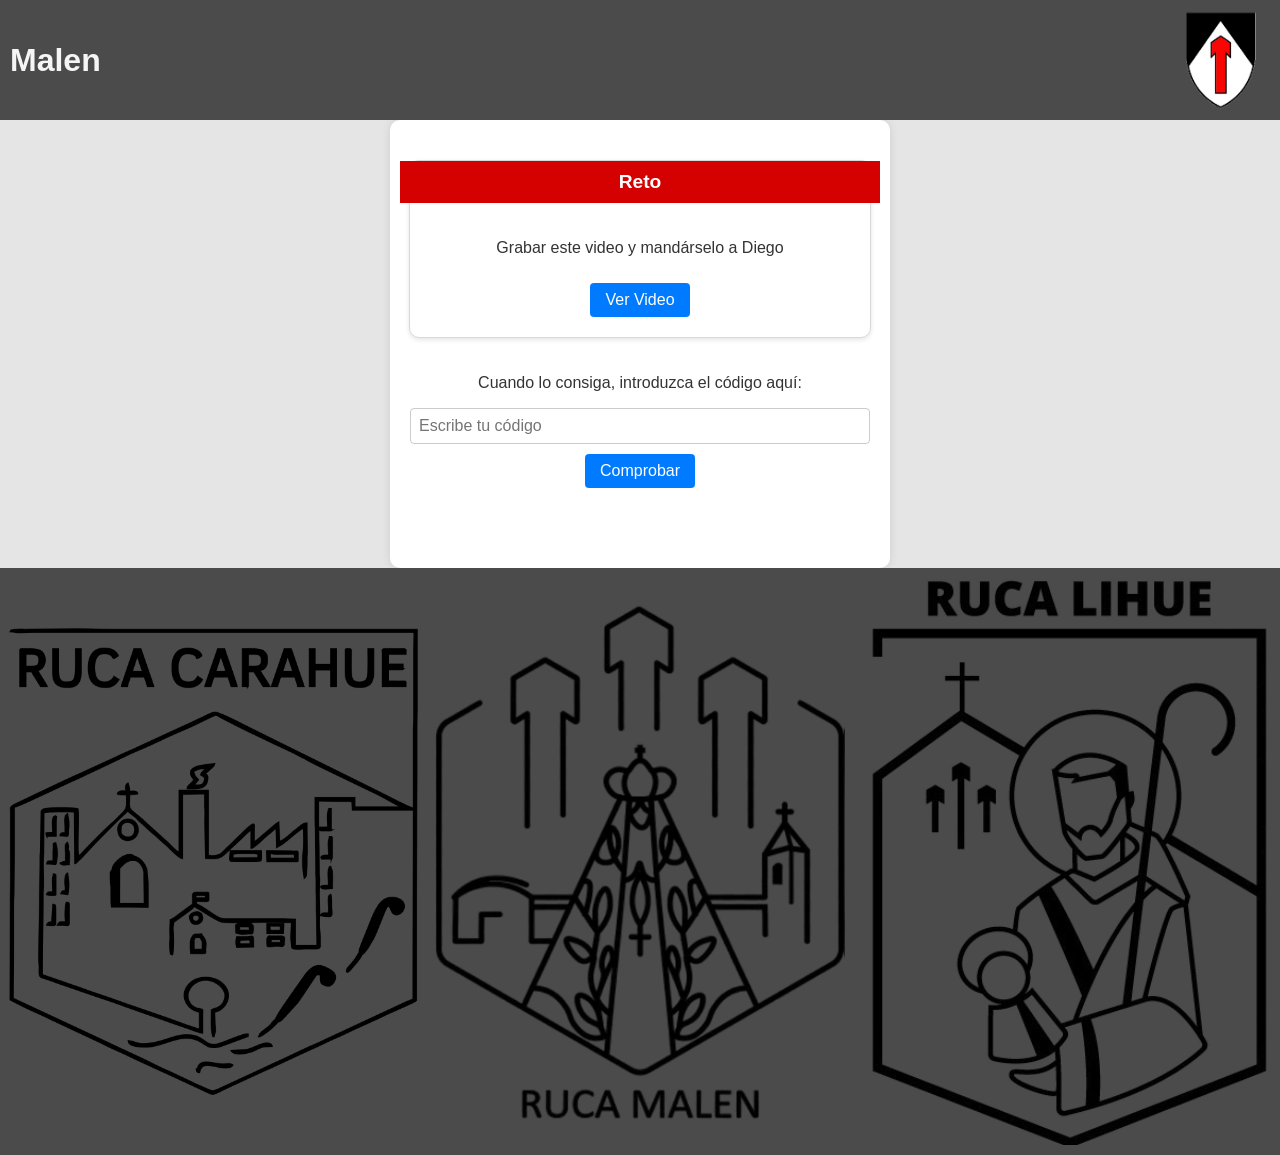
<file: BusquedaDelTesoro/1DelValle.html>
<!DOCTYPE html>
<html lang="es">
<head>
    <meta charset="UTF-8">
    <meta name="viewport" content="width=device-width, initial-scale=1.0">
    <title>Malen</title>
    <link rel="stylesheet" href="styles.css">
</head>
<body>
    <!-- Header fuera del contenedor central -->
    <div class="header">
        <div class="text">
            <h1>Malen</h1>
        </div>
        <img src="milicianos.png" alt="Imagen superior derecha">
    </div>

    <!-- Contenedor central que se mantiene centrado en la página -->
    <div class="container">
        <!-- Nuevo contenedor "reto" -->
        <div id="retoContainer" class="hint-container">
            <div class="hint-header">
                <h2>Reto</h2>
            </div>
            <div class="hint-body">
                <p>Grabar este video y mandárselo a Diego</p>
                <button id="video" onclick="window.location.href='https://www.youtube.com/watch?v=KGyxX5T7DjQ'">Ver Video</button>
            </div>
        </div>

        <!-- Input Section para ingresar el código -->
        <div id="inputSection" class="input-section" data-correct-answer="Hagase en mi">
            <p>Cuando lo consiga, introduzca el código aquí:</p>
            <input type="text" id="userInput" placeholder="Escribe tu código">
            <button id="checkButton">Comprobar</button>
        </div>

        <p id="resultMessage"></p>

        <!-- Pista oculta que aparece solo si el código es correcto -->
        <div id="hiddenHint" class="hint-container" style="display:none;">
            <div class="hint-header">
                <h2>Pista</h2>
            </div>
            <div class="hint-body">
                <p>Comida Barata, De que es su carne? Mejor no preguntar</p>
            </div>
        </div> 

        <!-- Pista oculta que aparece solo si el código es correcto -->
        <div id="hiddenHint2" class="hint-container" style="display:none;">
            <div class="hint-header">
                <h2>Ganaste!</h2>
            </div>
            <div class="hint-body">
                <p>Corre al Jardin del cole, ahi esta tu premio!</p>
            </div>
        </div> 
        

   
</div>
    <!-- Footer fuera del contenedor central -->
    <div class="footer">
        <img src="carahue.png" alt="Imagen 1">
        <img src="malen.png" alt="Imagen 2">
        <img src="lihue.png" alt="Imagen 3">
    </div>
    
    <script src="script.js"></script>
</body>
</html>
</file>
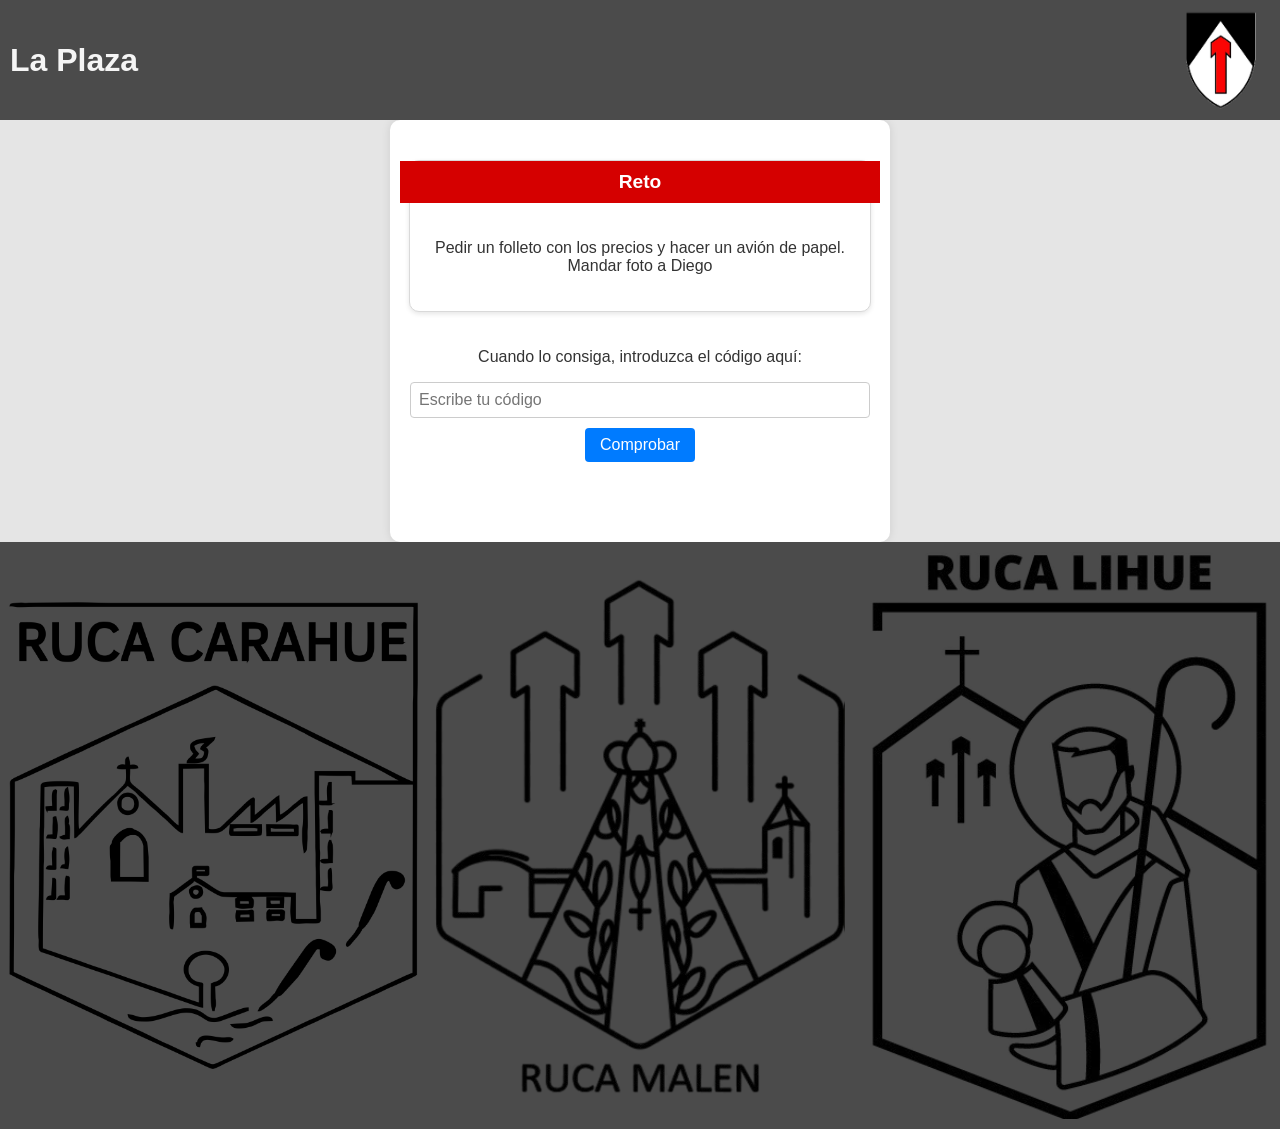
<file: BusquedaDelTesoro/2laPlaza.html>
<!DOCTYPE html>
<html lang="es">
<head>
    <meta charset="UTF-8">
    <meta name="viewport" content="width=device-width, initial-scale=1.0">
    <title>La Plaza</title>
    <link rel="stylesheet" href="styles.css">
</head>
<body>
    <!-- Header fuera del contenedor central -->
    <div class="header">
        <div class="text">
            <h1>La Plaza</h1>
        </div>
        <img src="milicianos.png" alt="Imagen superior derecha">
    </div>

    <!-- Contenedor central que se mantiene centrado en la página -->
    <div class="container">
        <!-- Nuevo contenedor "reto" -->
        <div id="retoContainer" class="hint-container">
            <div class="hint-header">
                <h2>Reto</h2>
            </div>
            <div class="hint-body">
                <p>Pedir un folleto con los precios y hacer un avión de papel. Mandar foto a Diego  </p>
            </div>
        </div>

        <!-- Input Section para ingresar el código -->
        <div id="inputSection" class="input-section" data-correct-answer="bueno,bonitoybarato">
            <p>Cuando lo consiga, introduzca el código aquí:</p>
            <input type="text" id="userInput" placeholder="Escribe tu código">
            <button id="checkButton">Comprobar</button>
        </div>

        <p id="resultMessage"></p>

        <!-- Pista oculta que aparece solo si el código es correcto -->
        <div id="hiddenHint" class="hint-container" style="display:none;">
            <div class="hint-header">
                <h2>Pista</h2>
            </div>
            <div class="hint-body">
                <p>Los Jovenes de la...</p>
            </div>
        </div>

        <!-- Pista oculta que aparece solo si el código es correcto -->
        <div id="hiddenHint2" class="hint-container" style="display:none;">
            <div class="hint-header">
                <h2>Ganaste!</h2>
            </div>
            <div class="hint-body">
                <p>Corre al Jardin del cole, ahi esta tu premio!</p>
            </div>
        </div> 


    </div>

    <!-- Footer fuera del contenedor central -->
    <div class="footer">
        <img src="carahue.png" alt="Imagen 1">
        <img src="malen.png" alt="Imagen 2">
        <img src="lihue.png" alt="Imagen 3">
    </div>
    
    <script src="script.js"></script>
</body>
</html>
</file>
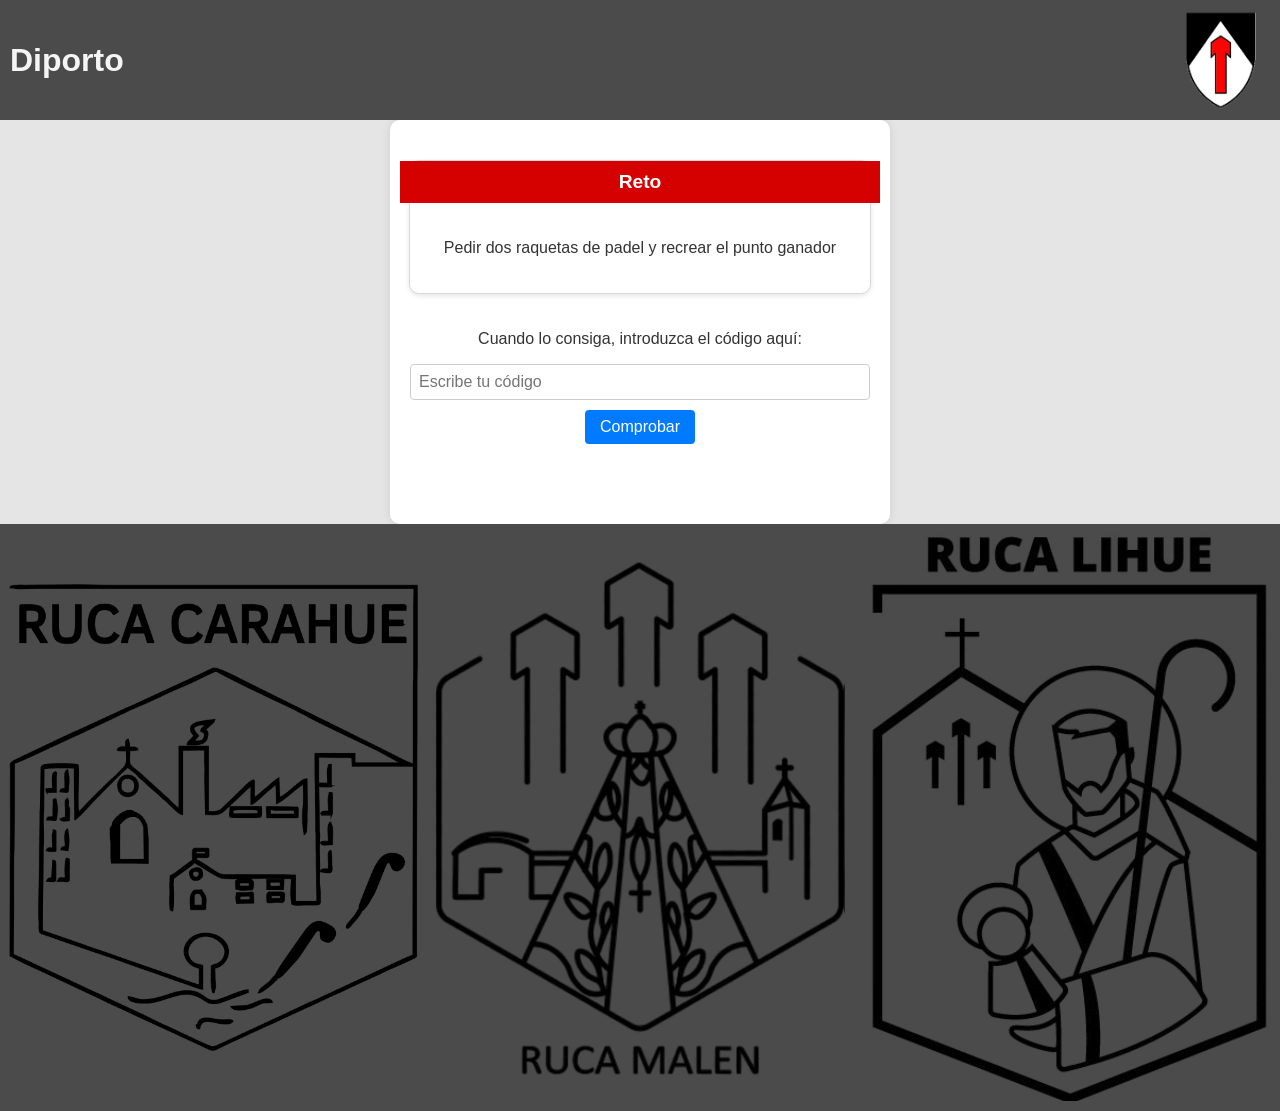
<file: BusquedaDelTesoro/3-5joda.html>
<!DOCTYPE html>
<html lang="es">
<head>
    <meta charset="UTF-8">
    <meta name="viewport" content="width=device-width, initial-scale=1.0">
    <title>Diporto</title>
    <link rel="stylesheet" href="styles.css">
</head>
<body>
    <!-- Header fuera del contenedor central -->
    <div class="header">
        <div class="text">
            <h1>Diporto</h1>
        </div>
        <img src="milicianos.png" alt="Imagen superior derecha">
    </div>

    <!-- Contenedor central que se mantiene centrado en la página -->
    <div class="container">
        <!-- Nuevo contenedor "reto" -->
        <div id="retoContainer" class="hint-container">
            <div class="hint-header">
                <h2>Reto</h2>
            </div>
            <div class="hint-body">
                <p>Pedir dos raquetas de padel y recrear el punto ganador</p>
            </div>
        </div>

        <!-- Input Section para ingresar el código -->
        <div id="inputSection" class="input-section" data-correct-answer="HuevoteAlvarez">
            <p>Cuando lo consiga, introduzca el código aquí:</p>
            <input type="text" id="userInput" placeholder="Escribe tu código">
            <button id="checkButton">Comprobar</button>
        </div>

        <p id="resultMessage"></p>

        <!-- Pista oculta que aparece solo si el código es correcto -->
        <div id="hiddenHint" class="hint-container" style="display:none;">
            <div class="hint-header">
                <h2>Pista</h2>
            </div>
            <div class="hint-body">
                <p>Barcito sede de Cumpleaños, ¿Por qué tiene canchas atrás 0 sentido?</p>
            </div>
        </div>


        <!-- Pista oculta que aparece solo si el código es correcto -->
        <div id="hiddenHint2" class="hint-container" style="display:none;">
            <div class="hint-header">
                <h2>Ganaste!</h2>
            </div>
            <div class="hint-body">
                <p>Corre al Jardin del cole, ahi esta tu premio!</p>
            </div>
        </div> 
    </div>

    <!-- Footer fuera del contenedor central -->
    <div class="footer">
        <img src="carahue.png" alt="Imagen 1">
        <img src="malen.png" alt="Imagen 2">
        <img src="lihue.png" alt="Imagen 3">
    </div>
    
    <script src="script.js"></script>
</body>
</html>
</file>
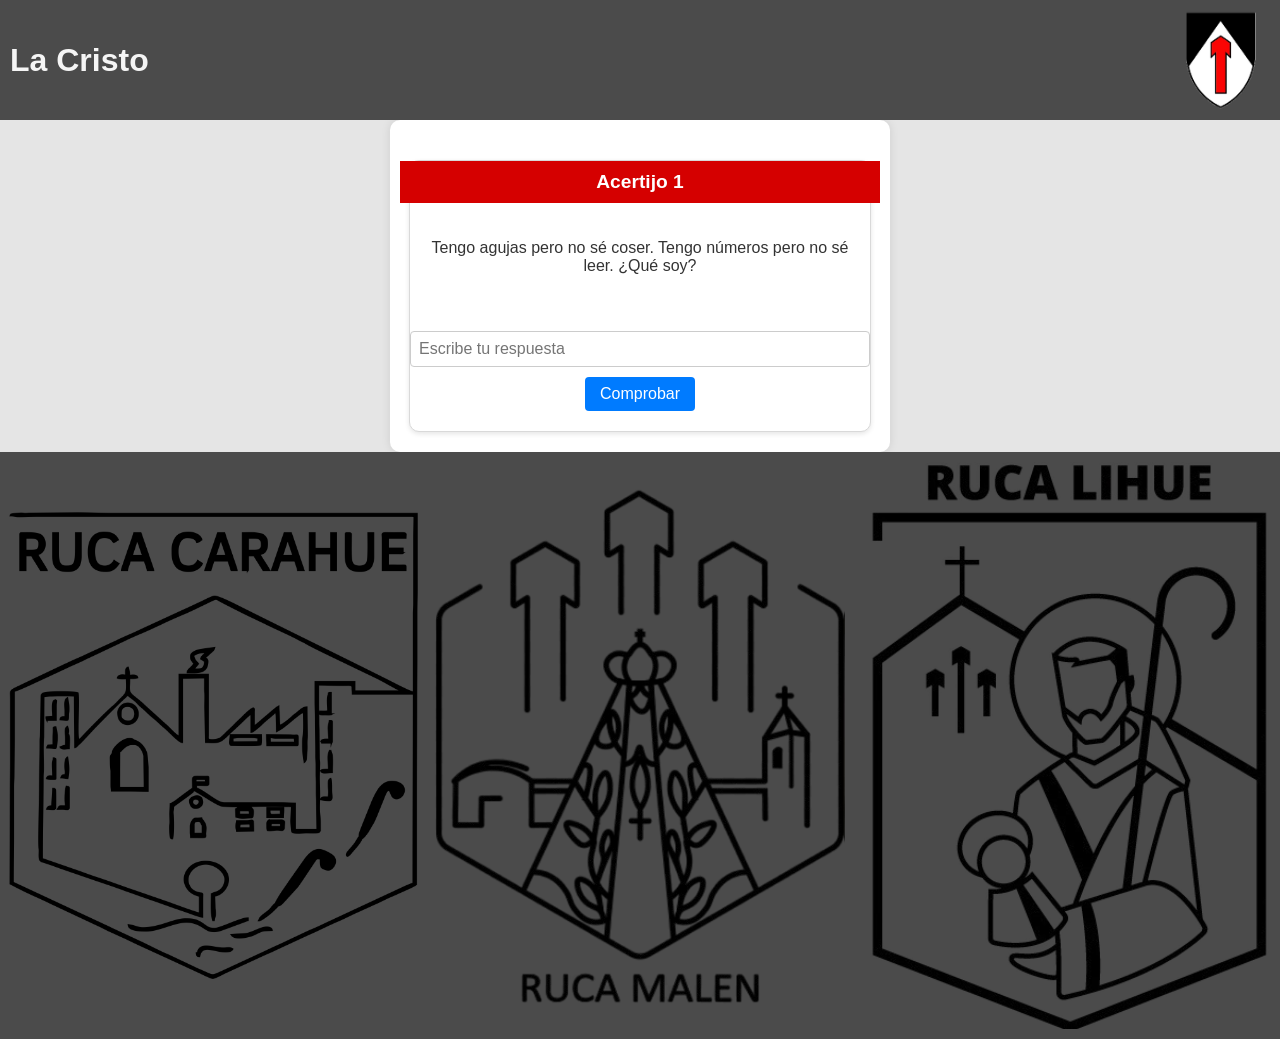
<file: BusquedaDelTesoro/3LaCristo.html>
<!DOCTYPE html>
<html lang="es">
<head>
    <meta charset="UTF-8">
    <meta name="viewport" content="width=device-width, initial-scale=1.0">
    <title>La Cristo</title>
    <link rel="stylesheet" href="styles.css">
</head>
<body>
    <!-- Header fuera del contenedor central -->
    <div class="header">
        <div class="text">
            <h1>La Cristo</h1>
        </div>
        <img src="milicianos.png" alt="Imagen superior derecha">
    </div>

    <!-- Contenedor central que se mantiene centrado en la página -->
    <div class="container">
        <!-- Contenedores de acertijos -->
        <!-- Acertijo 1 -->
        <div id="hintContainer1" class="hint-container">
            <div class="hint-header">
                <h2>Acertijo 1</h2>
            </div>
            <div class="hint-body">
                <p>Tengo agujas pero no sé coser. Tengo números pero no sé leer. ¿Qué soy?</p>
            </div>
            <div class="input-section" data-correct-answer="reloj">

                <input type="text" id="userInput1" placeholder="Escribe tu respuesta">
                <button onclick="checkAnswer(1)">Comprobar</button>
            </div>
        </div>

        <!-- Acertijo 2 -->
        <div id="hintContainer2" class="hint-container" style="display:none;">
            <div class="hint-header">
                <h2>Acertijo 2</h2>
            </div>
            <div class="hint-body">
                <p>El nombre de la capilla del colegio Villa Eucaristia es Santa...</p>
            </div>
            <div class="input-section" data-correct-answer="maria micaela">
                <input type="text" id="userInput2" placeholder="Escribe tu respuesta">
                <button onclick="checkAnswer(2)">Comprobar</button>
            </div>
        </div>

        <!-- Acertijo 3 -->
        <div id="hintContainer3" class="hint-container" style="display:none;">
            <div class="hint-header">
                <h2>Acertijo 3</h2>
            </div>
            <div class="hint-body">
                <img src="ecuacion.jpg" alt="">
            </div>
            <div class="input-section" data-correct-answer="101">

                <input type="text" id="userInput3" placeholder="Escribe tu respuesta">
                <button onclick="checkAnswer(3)">Comprobar</button>
            </div>
        </div>

        <!-- Acertijo 4 -->
        <div id="hintContainer4" class="hint-container" style="display:none;">
            <div class="hint-header">
                <h2>Acertijo 4</h2>
            </div>
            <div class="hint-body">
                <p>Apodo del personaje mas emblematico y querido de ruca malen <br>pista: Es templario</p>
            </div>
            <div class="input-section" data-correct-answer="ñañel">

                <input type="text" id="userInput4" placeholder="Escribe tu respuesta">
                <button onclick="checkAnswer(4)">Comprobar</button>
            </div>
        </div>

        <!-- Acertijo 5 -->
        <div id="hintContainer5" class="hint-container" style="display:none;">
            <div class="hint-header">
                <h2>Acertijo 5</h2>
            </div>
            <div class="hint-body">
                <p>El parroco de ruca lihue es el padre... <br> (solo el nombre)</p>
            </div>
            <div class="input-section" data-correct-answer="pablo">

                <input type="text" id="userInput5" placeholder="Escribe tu respuesta">
                <button onclick="checkAnswer(5)">Comprobar</button>
            </div>
        </div>

        <div id="hintContainer6" class="hint-container" style="display:none;">
            <div class="hint-header">
                <h2>Terminaste los acertijos, siguiente pista:</h2>
            </div>
            <div class="hint-body">
                <p>Solamente aca el Jero Carraro pudo tener mando</p>
            </div>
        </div>

        
    </div>

    <!-- Footer fuera del contenedor central -->
    <div class="footer">
        <img src="carahue.png" alt="Imagen 1">
        <img src="malen.png" alt="Imagen 2">
        <img src="lihue.png" alt="Imagen 3">
    </div>
    
    <script src="script.js"></script>
</body>
</html>
</file>
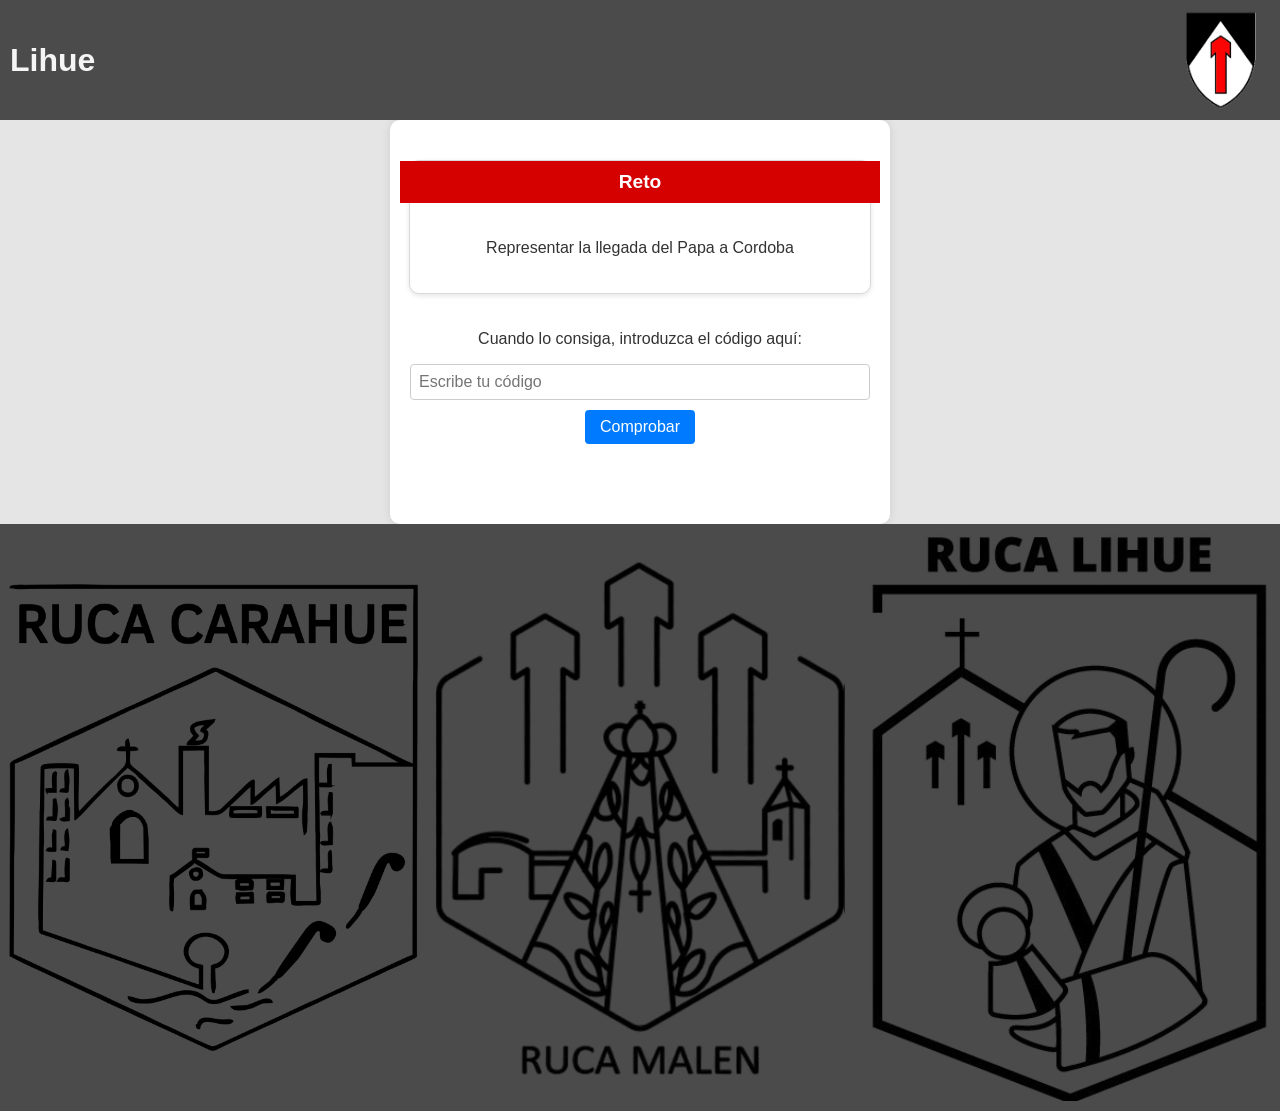
<file: BusquedaDelTesoro/4DeLaEsperanza.html>
<!DOCTYPE html>
<html lang="es">
<head>
    <meta charset="UTF-8">
    <meta name="viewport" content="width=device-width, initial-scale=1.0">
    <title>Lihue</title>
    <link rel="stylesheet" href="styles.css">
</head>
<body>
    <!-- Header fuera del contenedor central -->
    <div class="header">
        <div class="text">
            <h1>Lihue</h1>
        </div>
        <img src="milicianos.png" alt="Imagen superior derecha">
    </div>

    <!-- Contenedor central que se mantiene centrado en la página -->
    <div class="container">
        <!-- Nuevo contenedor "reto" -->
        <div id="retoContainer" class="hint-container">
            <div class="hint-header">
                <h2>Reto</h2>
            </div>
            <div class="hint-body">
                <p> Representar la llegada del Papa a Cordoba</p>
            </div>
        </div>

        <!-- Input Section para ingresar el código -->
        <div id="inputSection" class="input-section" data-correct-answer="AguitaPodrida">
            <p>Cuando lo consiga, introduzca el código aquí:</p>
            <input type="text" id="userInput" placeholder="Escribe tu código">
            <button id="checkButton">Comprobar</button>
        </div>

        <p id="resultMessage"></p>

        <!-- Pista oculta que aparece solo si el código es correcto -->
        <div id="hiddenHint" class="hint-container" style="display:none;">
            <div class="hint-header">
                <h2>Pista</h2>
            </div>
            <div class="hint-body">
                <p>Cumpleaños, Peñas y Bienvenidas, si pinta un padel le mandamos igual</p>
            </div>
        </div>

        <!-- Pista oculta que aparece solo si el código es correcto -->
        <div id="hiddenHint2" class="hint-container" style="display:none;">
            <div class="hint-header">
                <h2>Ganaste!</h2>
            </div>
            <div class="hint-body">
                <p>Corre al Jardin del cole, ahi esta tu premio!</p>
            </div>
        </div> 

    </div>

    <!-- Footer fuera del contenedor central -->
    <div class="footer">
        <img src="carahue.png" alt="Imagen 1">
        <img src="malen.png" alt="Imagen 2">
        <img src="lihue.png" alt="Imagen 3">
    </div>
    
    <script src="script.js"></script>
</body>
</html>
</file>
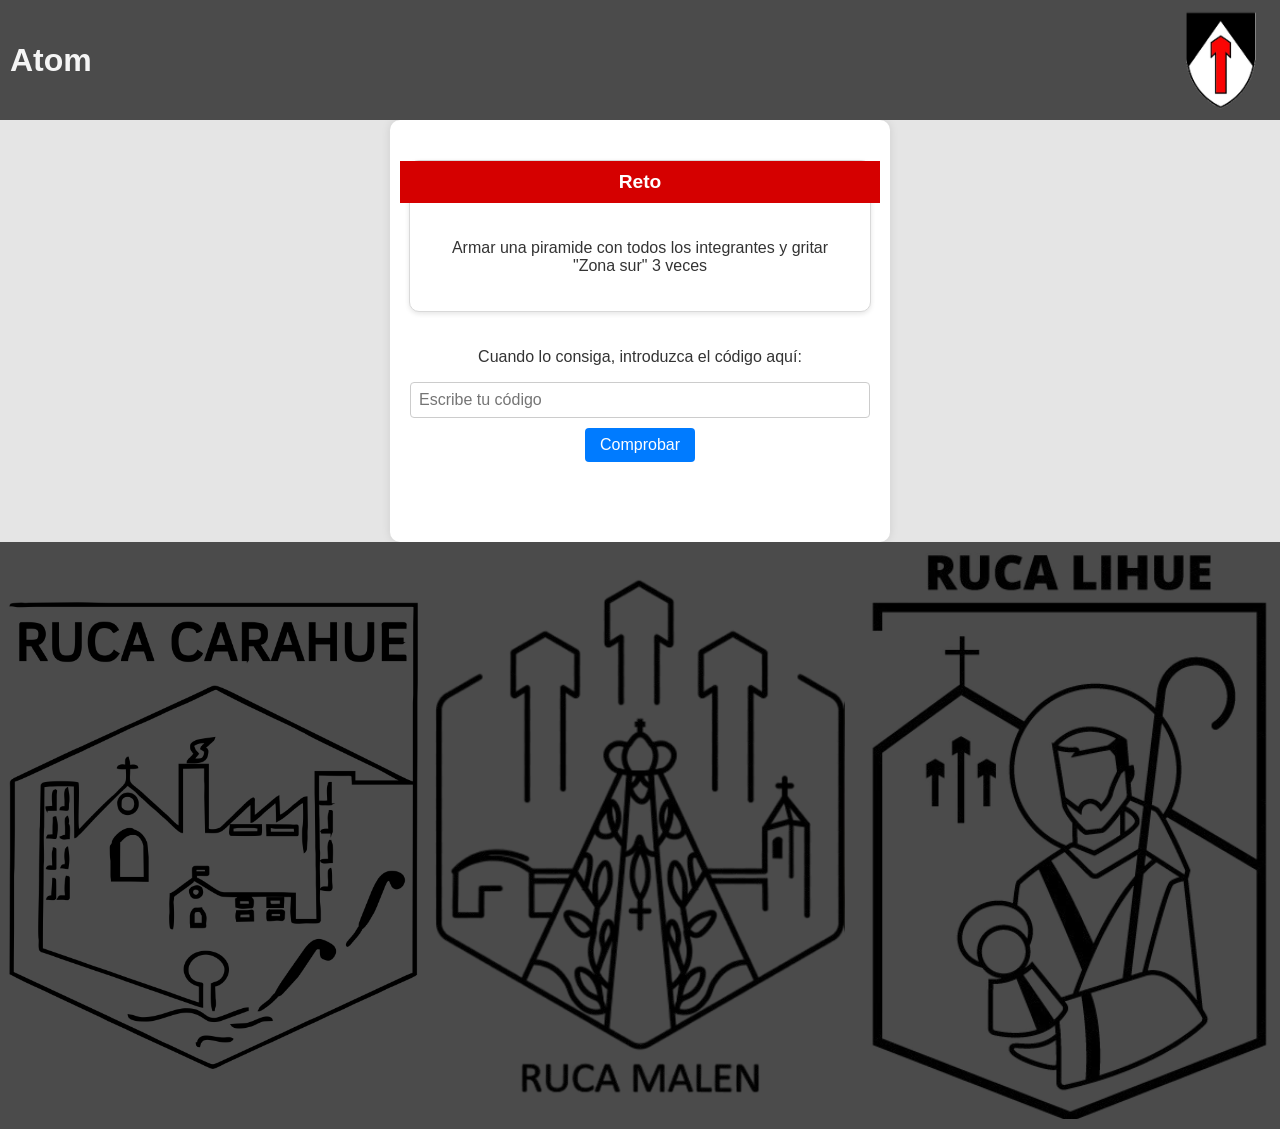
<file: BusquedaDelTesoro/5cumpleaños.html>
<!DOCTYPE html>
<html lang="es">
<head>
    <meta charset="UTF-8">
    <meta name="viewport" content="width=device-width, initial-scale=1.0">
    <title>Atom</title>
    <link rel="stylesheet" href="styles.css">
</head>
<body>
    <!-- Header fuera del contenedor central -->
    <div class="header">
        <div class="text">
            <h1>Atom</h1>
        </div>
        <img src="milicianos.png" alt="Imagen superior derecha">
    </div>

    <!-- Contenedor central que se mantiene centrado en la página -->
    <div class="container">
        <!-- Nuevo contenedor "reto" -->
        <div id="retoContainer" class="hint-container">
            <div class="hint-header">
                <h2>Reto</h2>
            </div>
            <div class="hint-body">
                <p>Armar una piramide con todos los integrantes y gritar "Zona sur" 3 veces </p>
            </div>
        </div>  

        <!-- Input Section para ingresar el código -->
        <div id="inputSection" class="input-section" data-correct-answer="NuncaLesDioParaGuitarriar">
            <p>Cuando lo consiga, introduzca el código aquí:</p>
            <input type="text" id="userInput" placeholder="Escribe tu código">
            <button id="checkButton">Comprobar</button>
        </div>

        <p id="resultMessage"></p>

        <!-- Pista oculta que aparece solo si el código es correcto -->
        <div id="hiddenHint" class="hint-container" style="display:none;">
            <div class="hint-header">
                <h2>Pista</h2>
            </div>
            <div class="hint-body">
                <p>Crecer para salvar</p>
            </div>
        </div>


        <!-- Pista oculta que aparece solo si el código es correcto -->
        <div id="hiddenHint2" class="hint-container" style="display:none;">
            <div class="hint-header">
                <h2>Ganaste!</h2>
            </div>
            <div class="hint-body">
                <p>Corre al Jardin del cole, ahi esta tu premio!</p>
            </div>
        </div> 
    </div>

    <!-- Footer fuera del contenedor central -->
    <div class="footer">
        <img src="carahue.png" alt="Imagen 1">
        <img src="malen.png" alt="Imagen 2">
        <img src="lihue.png" alt="Imagen 3">
    </div>
    
    <script src="script.js"></script>
</body>
</html>
</file>
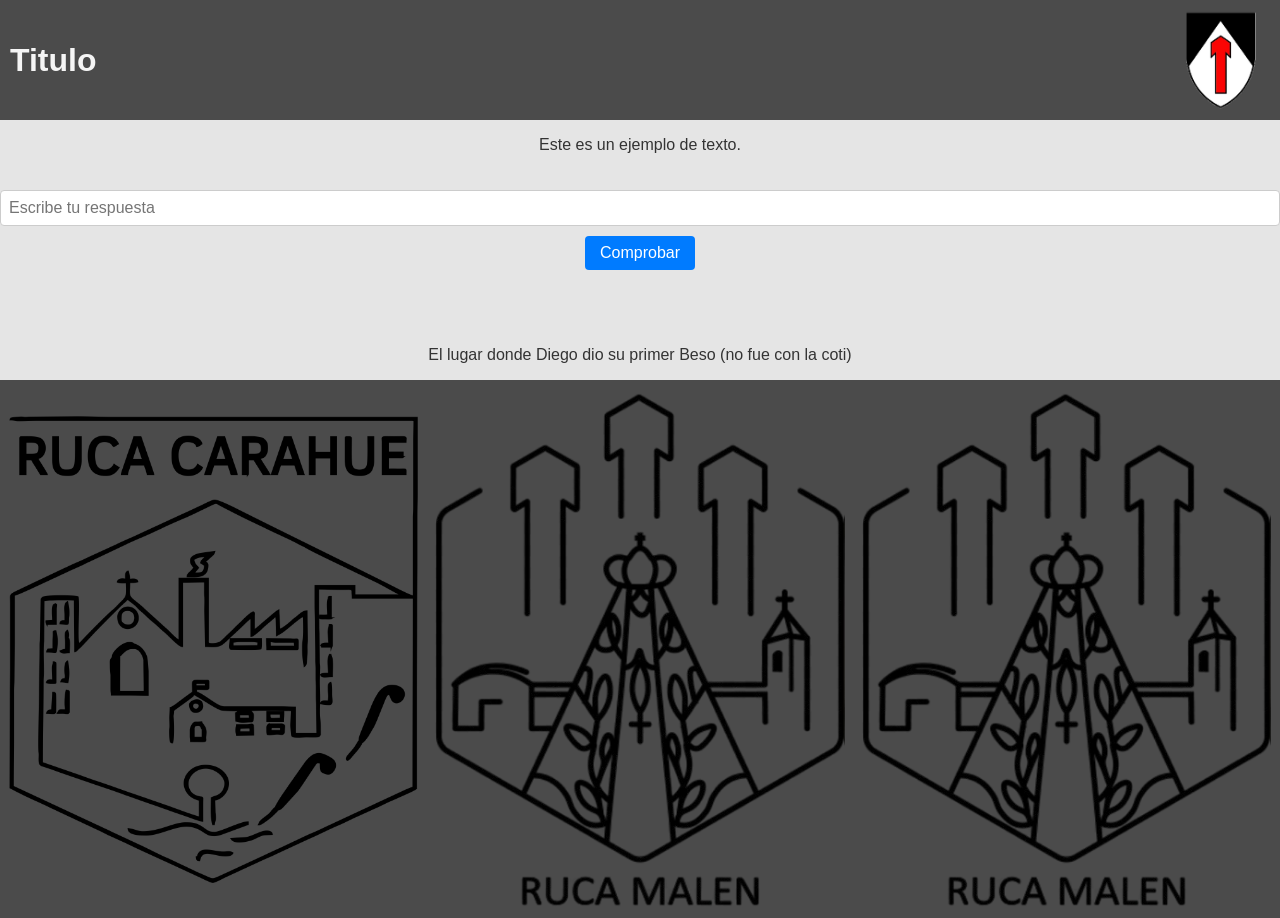
<file: BusquedaDelTesoro/init1 - copia (5).html>
<!DOCTYPE html>
<html lang="es">
<head>
    <meta charset="UTF-8">
    <meta name="viewport" content="width=device-width, initial-scale=1.0">
    <title>Documento Móvil</title>
    <link rel="stylesheet" href="styles.css">
</head>
<body>
    <div class="header">
        <div class="text">
            <h1>Titulo</h1>
        </div>
        <img src="milicianos.png" alt="Imagen superior derecha">
    </div>

    <div>
        <p>Este es un ejemplo de texto.</p>
    </div>

    <div class="input-section" data-correct-answer="ruca">
        <input type="text" id="userInput" placeholder="Escribe tu respuesta">
        <button id="checkButton">Comprobar</button>
    </div>

    <p id="resultMessage"></p>

    <!-- Pista oculta -->
    <div id="hiddenHint" class="hint">
        <p>El lugar donde Diego dio su primer Beso (no fue con la coti) </p>
    </div>

    <div class="footer">
        <img src="carahue.png" alt="Imagen 1">
        <img src="malen.png" alt="Imagen 2">
        <img src="malen.png" alt="Imagen 3">
    </div>

    <script src="script.js"></script>
</body>
</html>
</file>
<file: BusquedaDelTesoro/styles.css>
/* Estilo para el cuerpo y la página */
body {
    margin: 0;
    padding: 0;
    background-color: #E5E5E5;
    font-family: Arial, sans-serif;
    color: #333;
    height: 100vh;
    display: flex;
    flex-direction: column;
    justify-content: space-between;
    align-items: center;
}

/* Estilo para la cabecera */
.header {
    width: 100%;
    background-color: #4B4B4B;
    color: #F5F5F5;
    padding: 10px;
    display: flex;
    justify-content: space-between; /* Espacio entre el título y la imagen */
    align-items: center;
    position: relative;
}

/* Imagen en la cabecera */
.header img {
    width: 100px;
    height: 100px;
    object-fit: contain;
    margin-right: 10px; /* Espacio entre la imagen y el borde derecho */
}

/* Título en la cabecera */
.header .text {
    flex-grow: 1; /* Título ocupa el espacio restante */
    margin-left: 10px; /* Espacio entre el título y el borde izquierdo */
    text-align: left; /* Alinea el título a la izquierda */
}

/* Estilo para el pie de página */
.footer {
    width: 100%;
    background-color: #4B4B4B;
    color: #F5F5F5;
    padding: 10px;
    display: flex;
    justify-content: space-around;
    align-items: center;
}

/* Imagen en el pie de página */
.footer img {
    width: 32%;
    height: 100%;
    object-fit: contain;
}

/* Contenedor central */
.container {
    background-color: white;
    border-radius: 10px;
    box-shadow: 0 0 10px rgba(0, 0, 0, 0.1);
    width: 80%;
    max-width: 500px;
    padding: 20px;
    box-sizing: border-box;
    display: flex;
    flex-direction: column;
    align-items: center;
    justify-content: center;
}

/* Sección de entrada de texto */
.input-section {
    margin: 20px 0;
    text-align: center;
    width: 100%;
}

input[type="text"] {
    padding: 8px;
    border: 1px solid #ccc;
    border-radius: 4px;
    width: 100%;
    font-size: 1em;
    margin-right: 10px;
    box-sizing: border-box;
}

button {
    padding: 8px 15px;
    border: none;
    border-radius: 4px;
    background-color: #007BFF;
    color: white;
    font-size: 1em;
    cursor: pointer;
    margin-top: 10px;
}

button:hover {
    background-color: #0056b3;
}

#resultMessage {
    margin: 20px 0;
    text-align: center;
    font-size: 1.2em;
    font-weight: bold;
}

/* Estilo para las pistas */
.hint-container {
    background-color: white;
    border: 1px solid #D9D9D9;
    border-radius: 10px;
    box-shadow: 0 2px 5px rgba(0, 0, 0, 0.1);
    width: 100%;
    text-align: center;
    margin-top: 20px;
    display: flex;
    flex-direction: column;
    align-items: center;
}

.hint-header {
    background-color: #D50000;
    color: white;
    padding: 10px;
    width: 100%;
}

.hint-header h2 {
    margin: 0;
    font-size: 1.2em;
}

.hint-body {
    padding: 20px;
    color: #333;
}
.hint-body img {
    max-width: 100%; /* Asegura que la imagen no se desborde del contenedor */
    height: auto; /* Mantiene la relación de aspecto de la imagen */
}
</file>
